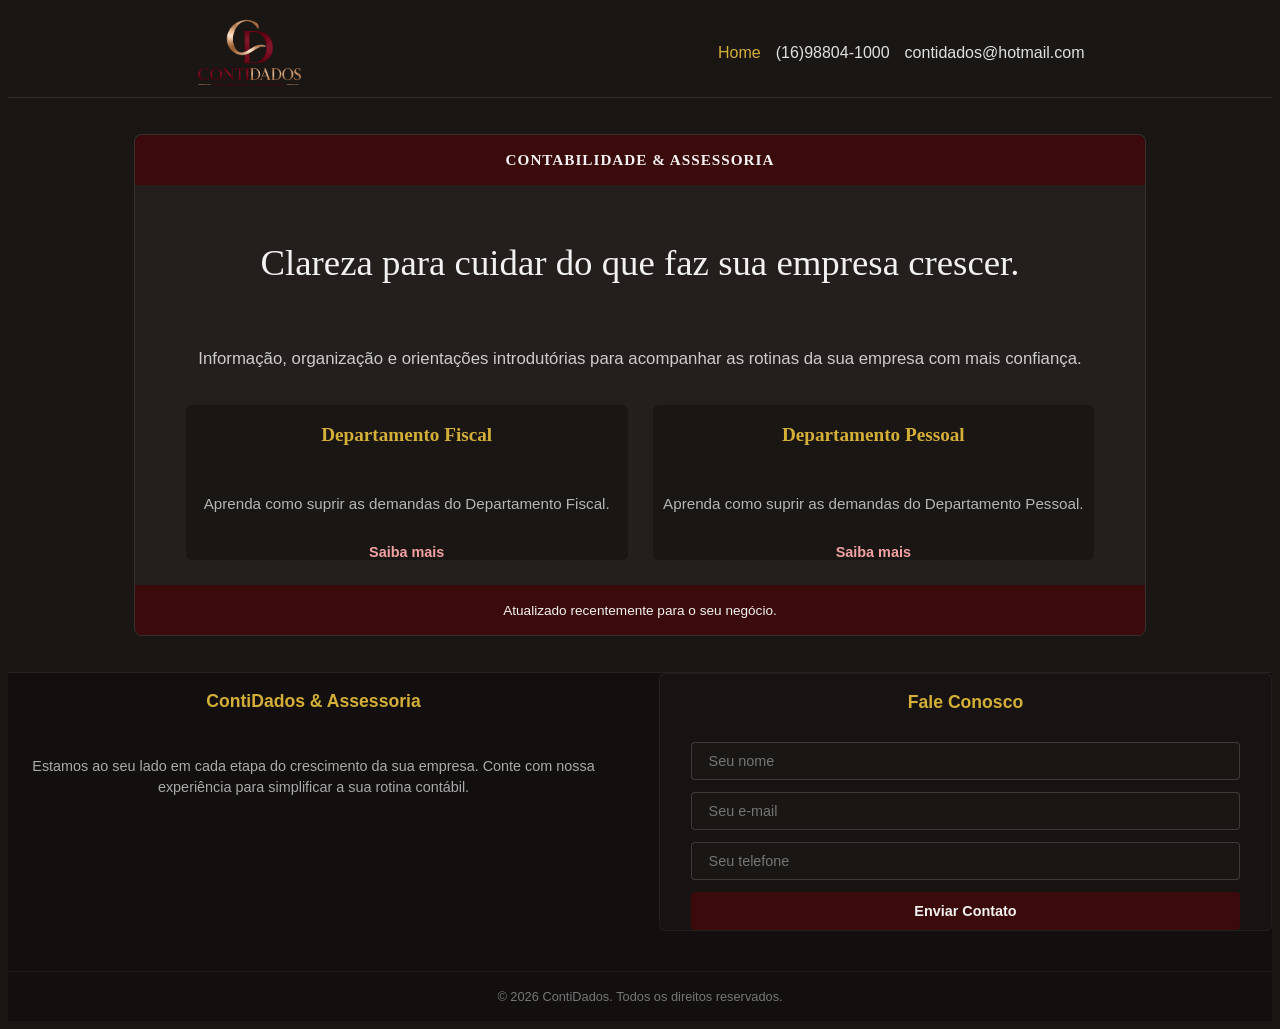
<file: index.html>
<!DOCTYPE html>
<html lang="pt-BR">
<head>
    <meta charset="UTF-8">
    <meta name="viewport" content="width=device-width, initial-scale=1.0">
    <title>ContiDados - Contabilidade & Assessoria</title>
    <link rel="stylesheet" href="style.css">
</head>
<body>

    <header class="topo-principal">
        <div class="logo-container">
            <img src="./midia/logo_contidados_transparente.png" alt="Logo ContiDados Contabilidade & Assessoria">
        </div>

        <nav class="menu-topo">
            <ul>
                <li><a href="#" class="ativo">Home</a></li>
                <li>
                    <a href="https://wa.me/5516988041000?text=Ol%C3%A1%2C%20Tudo%20bem%3F%20%20Gostaria%20de%20saber%20mais%20sobre%20os%20servi%C3%A7os%20da%20contabilidade." target="_blank" rel="noopener noreferrer">
                        (16)98804-1000
                    </a>
                </li>
                <li>
                    <a href="mailto:contidados@hotmail.com?subject=Tenho%20Interesse%20no%20seu%20Servi%C3%A7o&body=Ol%C3%A1%2C%20Tudo%20bem%3F%0A%0AGostaria%20de%20saber%20mais%20sobre%20os%20servi%C3%A7os%20da%20contabilidade.">
                        contidados@hotmail.com
                    </a>
                </li>
            </ul>
        </nav>
    </header>

    <br><br>

    <main class="conteudo-central">
        <article class="artigo-principal">

            <div class="artigo-topo">
                CONTABILIDADE & ASSESSORIA
            </div>

            <div class="conteudo-texto">
                <h1>Clareza para cuidar do que faz sua empresa crescer.</h1>

                <p>
                    Informação, organização e orientações introdutórias para acompanhar as rotinas da sua empresa com mais confiança.
                </p>

                <div class="cards-grid">
                    <div class="card-item">
                        <h3>Departamento Fiscal</h3>
                        <p>Aprenda como suprir as demandas do Departamento Fiscal.</p>
                        <a href="./dp_fiscal/dp_fiscal.html">Saiba mais</a>
                    </div>

                    <div class="card-item">
                        <h3>Departamento Pessoal</h3>
                        <p>Aprenda como suprir as demandas do Departamento Pessoal.</p>
                        <a href="./dp_pessoal/dp_pessoal.html">Saiba mais</a>
                    </div>
                </div>
            </div>

            <div class="artigo-rodape">
                Atualizado recentemente para o seu negócio.
            </div>

        </article>
    </main>

    <br><br>

    <footer class="rodape-principal">
        <div class="footer-info">
            <h3>ContiDados & Assessoria</h3>
            <p>
                Estamos ao seu lado em cada etapa do crescimento da sua empresa.
                Conte com nossa experiência para simplificar a sua rotina contábil.
            </p>
        </div>

        <div class="footer-form-container">
            <h3>Fale Conosco</h3>

            <form class="formulario-contato">
                <input type="text" name="nome" placeholder="Seu nome" aria-label="Seu nome" required>
                <input type="email" name="email" placeholder="Seu e-mail" aria-label="Seu e-mail" required>
                <input type="tel" name="telefone" placeholder="Seu telefone" aria-label="Seu telefone" required>
                <button type="submit">Enviar Contato</button>
            </form>
        </div>

        <div class="footer-direitos">
            <p>&copy; 2026 ContiDados. Todos os direitos reservados.</p>
        </div>
    </footer>

</body>
</html>
</file>
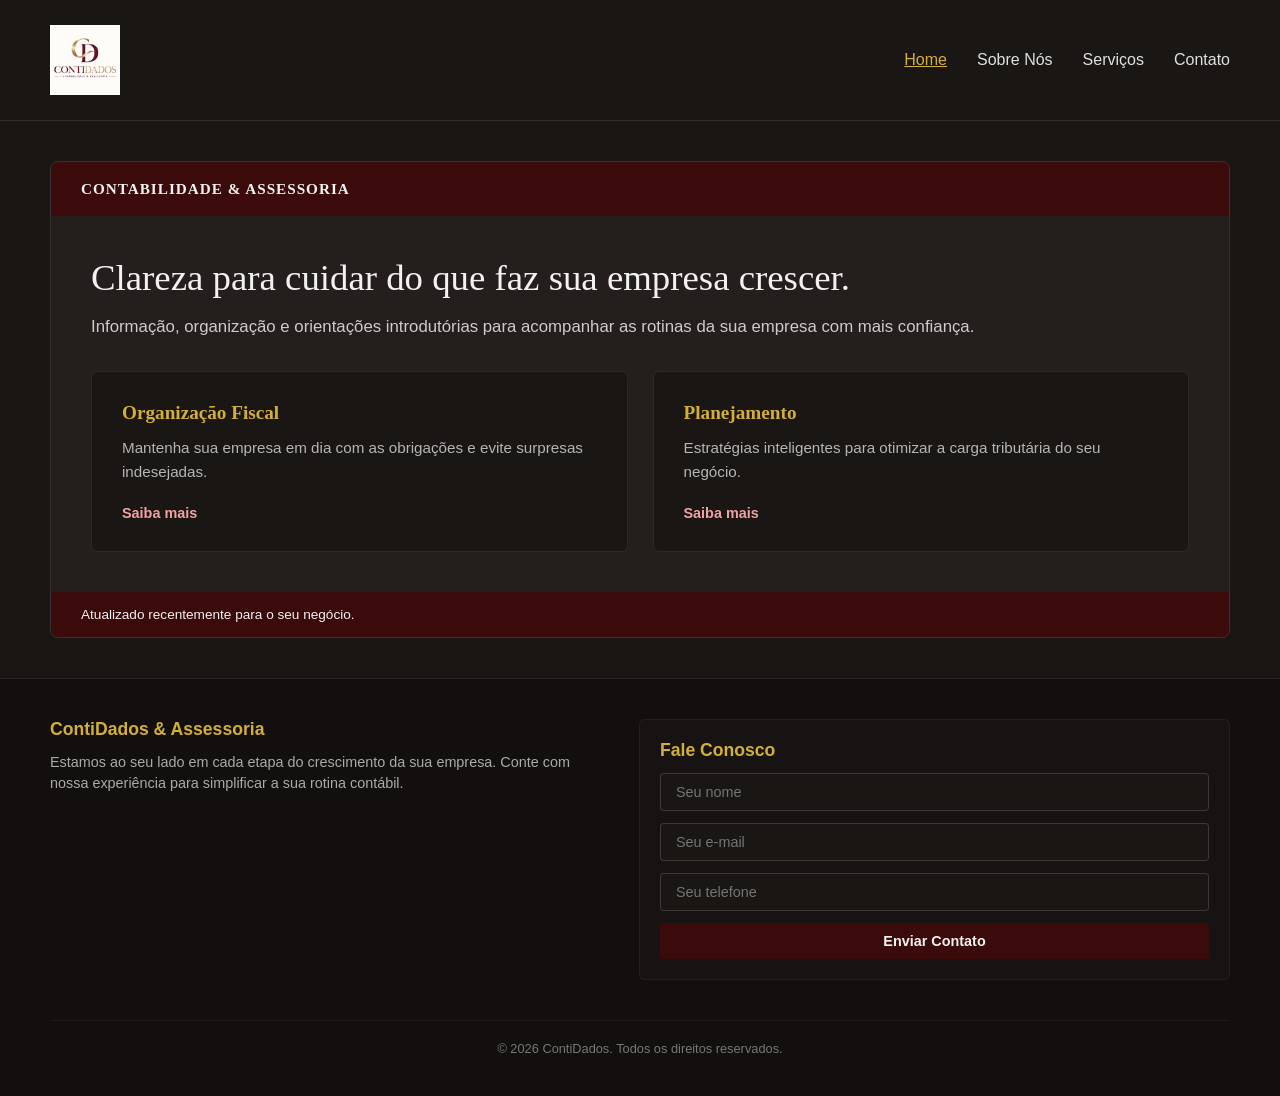
<file: codigo]/index.html>
<!DOCTYPE html>
<html lang="pt-BR">
<head>
    <meta charset="UTF-8">
    <meta name="viewport" content="width=device-width, initial-scale=1.0">
    <title>ContiDados - Contabilidade & Assessoria</title>
    <link rel="stylesheet" href="style.css">
</head>
<body>

    <!-- 1. TOPO PRINCIPAL (Header maior com Logo e Menu juntos em cima) -->
    <header class="topo-principal">
        <div class="logo-container">
            <img src="logo.png" alt="Logo ContiDados Contabilidade & Assessoria">
        </div>
        
        <!-- Menu de navegação integrado no topo -->
        <nav class="menu-topo">
            <ul>
                <li><a href="#" class="ativo">Home</a></li>
                <li><a href="#">Sobre Nós</a></li>
                <li><a href="#">Serviços</a></li>
                <li><a href="#">Contato</a></li>
            </ul>
        </nav>
    </header>

    <!-- 2. CONTEÚDO CENTRAL (<main> ocupando a tela de ponta a ponta) -->
    <main class="conteudo-central">
        <article class="artigo-principal">
            <div class="artigo-topo">
                CONTABILIDADE & ASSESSORIA
            </div>
            <div class="conteudo-texto">
                <h1>Clareza para cuidar do que faz sua empresa crescer.</h1>
                <p>Informação, organização e orientações introdutórias para acompanhar as rotinas da sua empresa com mais confiança.</p>
                
                <!-- Cards internos -->
                <div class="cards-grid">
                    <div class="card-item">
                        <h3>Organização Fiscal</h3>
                        <p>Mantenha sua empresa em dia com as obrigações e evite surpresas indesejadas.</p>
                        <a href="#">Saiba mais</a>
                    </div>
                    <div class="card-item">
                        <h3>Planejamento</h3>
                        <p>Estratégias inteligentes para otimizar a carga tributária do seu negócio.</p>
                        <a href="#">Saiba mais</a>
                    </div>
                </div>
            </div>
            <div class="artigo-rodape">
                Atualizado recentemente para o seu negócio.
            </div>
        </article>
    </main>

    <!-- 3. RODAPÉ (Footer unificado com as informações do antigo aside + Formulário de Contato) -->
    <footer class="rodape-principal">
        <div class="footer-info">
            <h3>ContiDados & Assessoria</h3>
            <p>Estamos ao seu lado em cada etapa do crescimento da sua empresa. Conte com nossa experiência para simplificar a sua rotina contábil.</p>
        </div>

        <!-- Formulário de Contato no rodapé -->
        <div class="footer-form-container">
            <h3>Fale Conosco</h3>
            <form class="formulario-contato">
                <input type="text" placeholder="Seu nome" required>
                <input type="email" placeholder="Seu e-mail" required>
                <input type="tel" placeholder="Seu telefone" required>
                <button type="submit">Enviar Contato</button>
            </form>
        </div>

        <div class="footer-direitos">
            <p>&copy; 2026 ContiDados. Todos os direitos reservados.</p>
        </div>
    </footer>

</body>
</html>
</file>
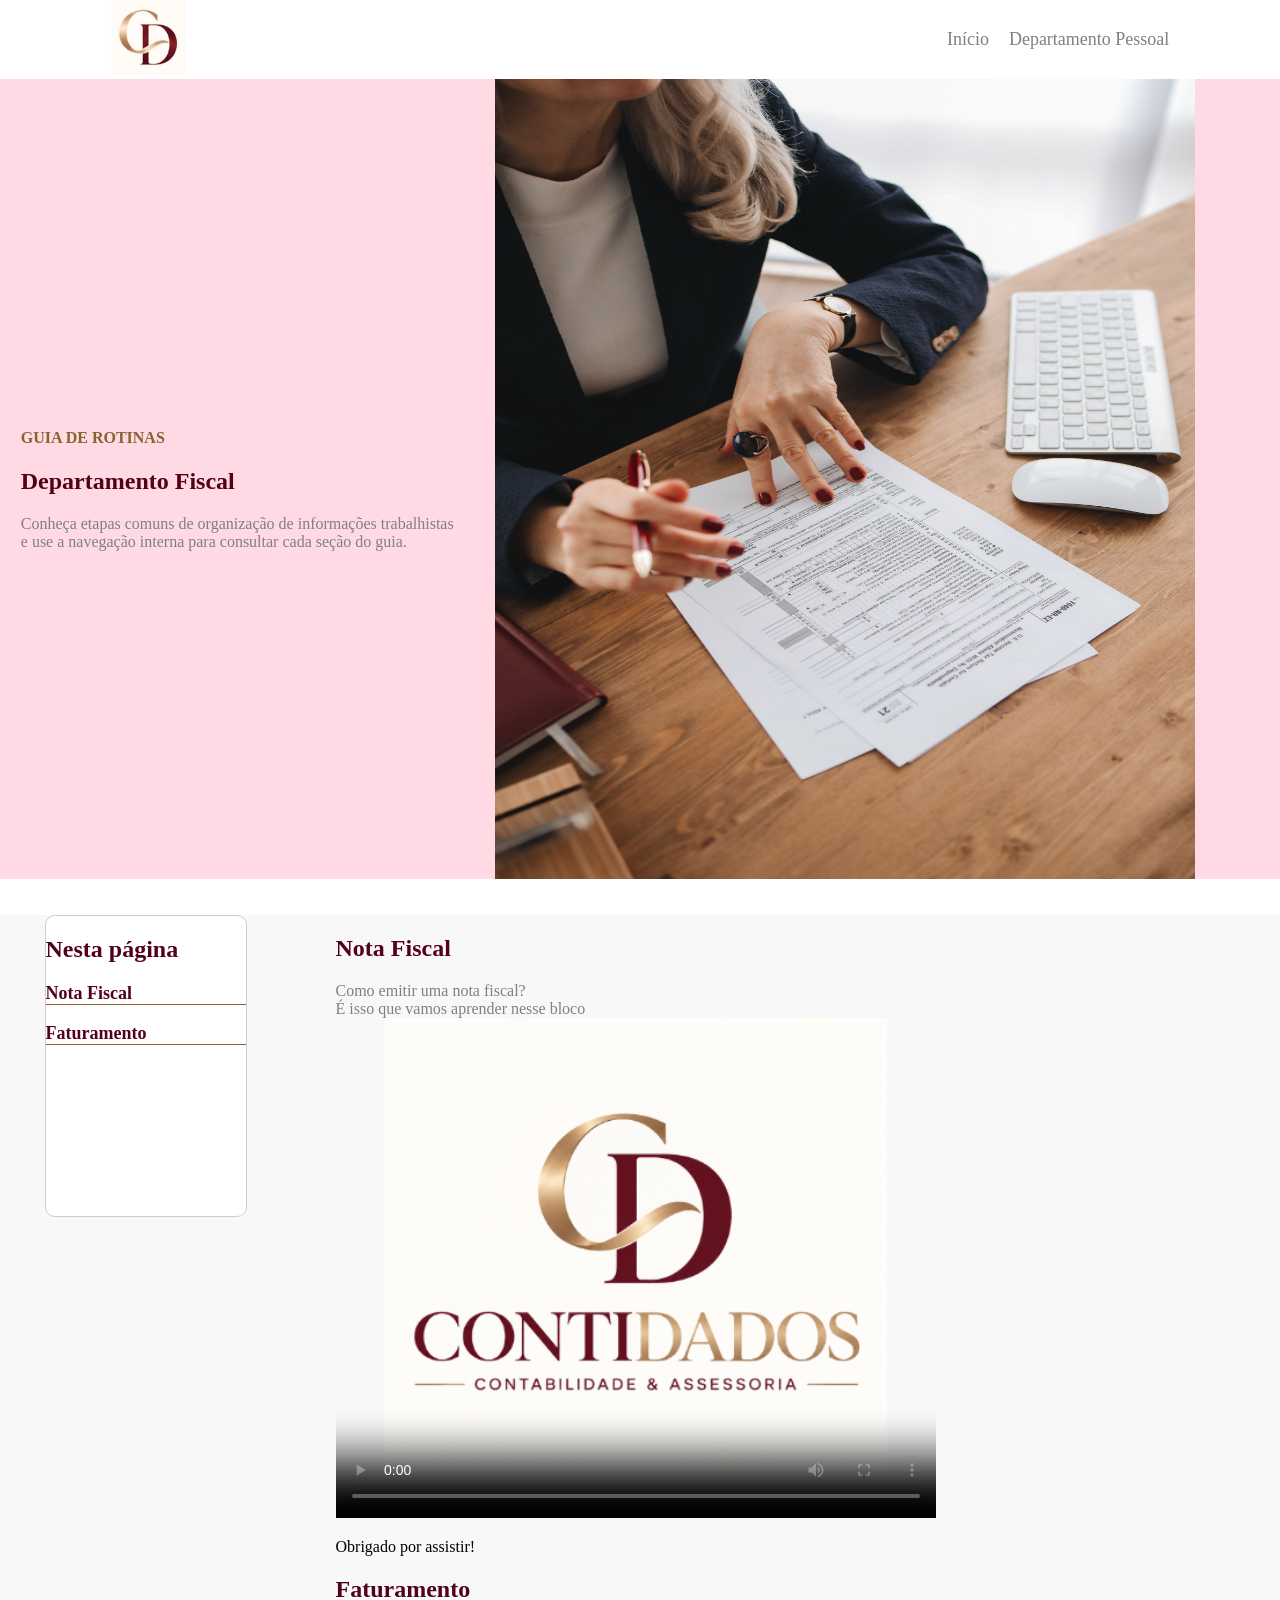
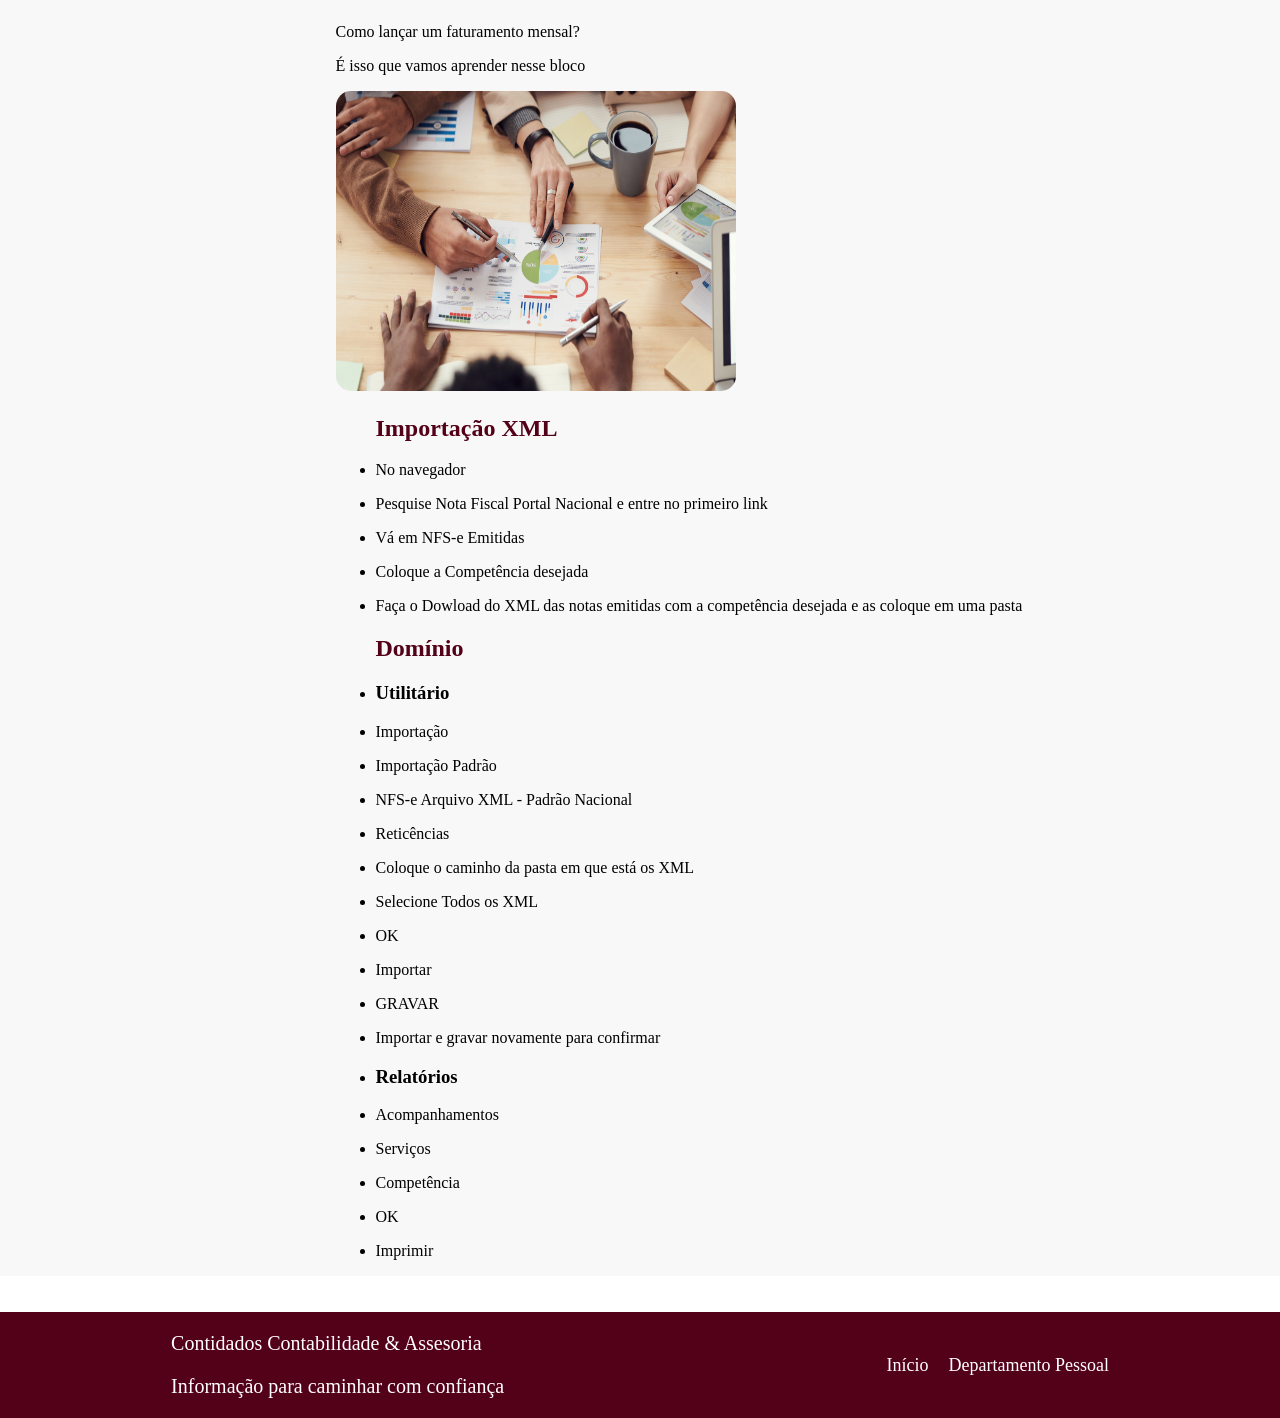
<file: dp_fiscal/dp_fiscal.html>
<!DOCTYPE html>
<html lang="pt-br">
<head>
    <meta charset="UTF-8">
    <meta name="viewport" content="width=device-width, initial-scale=1.0">
    <title>Dep Pessoal</title>
    <link rel="stylesheet" href="dp_fiscal.css">
    <link rel="icon" type="image/png" href="../midia/logo_contidados.png">
</head>
<body>
    <header>
        <div class="logo">
            <a href="../index.html">
                <img src="../midia/logo_contidados.png" height="75px" width="75px">
            </a>
        </div>
        <ul class="lista">
            <li><a href="../index.html" class="links_navegacao">Início</a></li>
            <li><a href="../dp_pessoal/dp_pessoal.html" class="links_navegacao">Departamento Pessoal</a></li>
        </ul>        
    </header>
    <section class="section_apresentacao">
        <div class="negocio">
            <div class="abertura">
                <h4>GUIA DE ROTINAS</h4>
                <h1>Departamento Fiscal</h1>
                <p class="paragrafos">Conheça etapas comuns de organização de informações trabalhistas</p>
                <p class="paragrafos">e use a navegação interna para consultar cada seção do guia.</p>
            </div>
            <img src="../midia/chefe.jpg" height="800px" width="700px">
        </div>
    </section>

    <br><br>

    <div class="secoes">
        <div>
            <nav class="navegacao">
                <h2>Nesta página</h2>
                <div>
                    <a href="#nota" class="linksMesmaPagina">Nota Fiscal</a>
                    <hr>
                </div>
                <br>
                <div>
                    <a href="#faturamento" class="linksMesmaPagina">Faturamento</a>
                    <hr>
                </div>
            </nav>
        </div>
        <div>
            <section id="nota" class="sections">
                <h2>Nota Fiscal</h2>
                <p class="paragrafos">Como emitir uma nota fiscal?</p>
                <p class="paragrafos">É isso que vamos aprender nesse bloco</p>
                <video src="../midia/nota_fiscal.mp4" height="500" width="600" controls poster="../midia/logo.png"></video>
                <p>Obrigado por assistir!</p>
            </section>
            <section id="faturamento">
                <h2>Faturamento</h2>
                <p>Como lançar um faturamento mensal? </p>
                <p>É isso que vamos aprender nesse bloco</p>
                <img src="../midia/planejando.jpg" height="300" width="400" style="border-radius: 15px;">
                <ul>
                    <h2>Importação XML</h2>
                    <li><p>No navegador</p></li>
                    <li><p>Pesquise Nota Fiscal Portal Nacional e entre no primeiro link</p></li>
                    <li><p>Vá em NFS-e Emitidas</p></li>
                    <li><p>Coloque a Competência desejada</p></li>
                    <li><p>Faça o Dowload do XML das notas emitidas com a competência desejada e as coloque em uma pasta</p></li>
                    <h2>Domínio</h2>
                    <li><h3>Utilitário</h3></li>
                    <li><p>Importação</p></li>
                    <li><p>Importação Padrão</p></li>
                    <li><p>NFS-e Arquivo XML - Padrão Nacional</p></li>
                    <li><p>Reticências</p></li>
                    <li><p>Coloque o caminho da pasta em que está os XML</p></li>
                    <li><p>Selecione Todos os XML</p></li>
                    <li><p>OK</p></li>
                    <li><p>Importar</p></li>
                    <li><p>GRAVAR</p></li>
                    <li><p>Importar e gravar novamente para confirmar</p></li>

                    <li><h3>Relatórios</h3></li>
                    <li><p>Acompanhamentos</p></li>
                    <li><p>Serviços</p></li>
                    <li><p>Competência</p></li>
                    <li><p>OK</p></li>
                    <li><p>Imprimir</p></li>
                    
                </ul>
            </section>
        </div>
    </div>
    <br><br>
    <footer class="container-footer">
        <div>
            <p class="paragrafo_footer">Contidados Contabilidade & Assesoria</p>
            <p class="paragrafo_footer">Informação para caminhar com confiança</p>
        </div>
            <ul class="lista">
                <li><a href="../index.html" class="links_navegacao"  style="color: white;">Início</a></li>
                <li><a href="../dp_pessoal/dp_pessoal.html" class="links_navegacao"  style="color: white;">Departamento Pessoal</a></li>
            </ul>
    </footer>
</body>
</html>
</file>
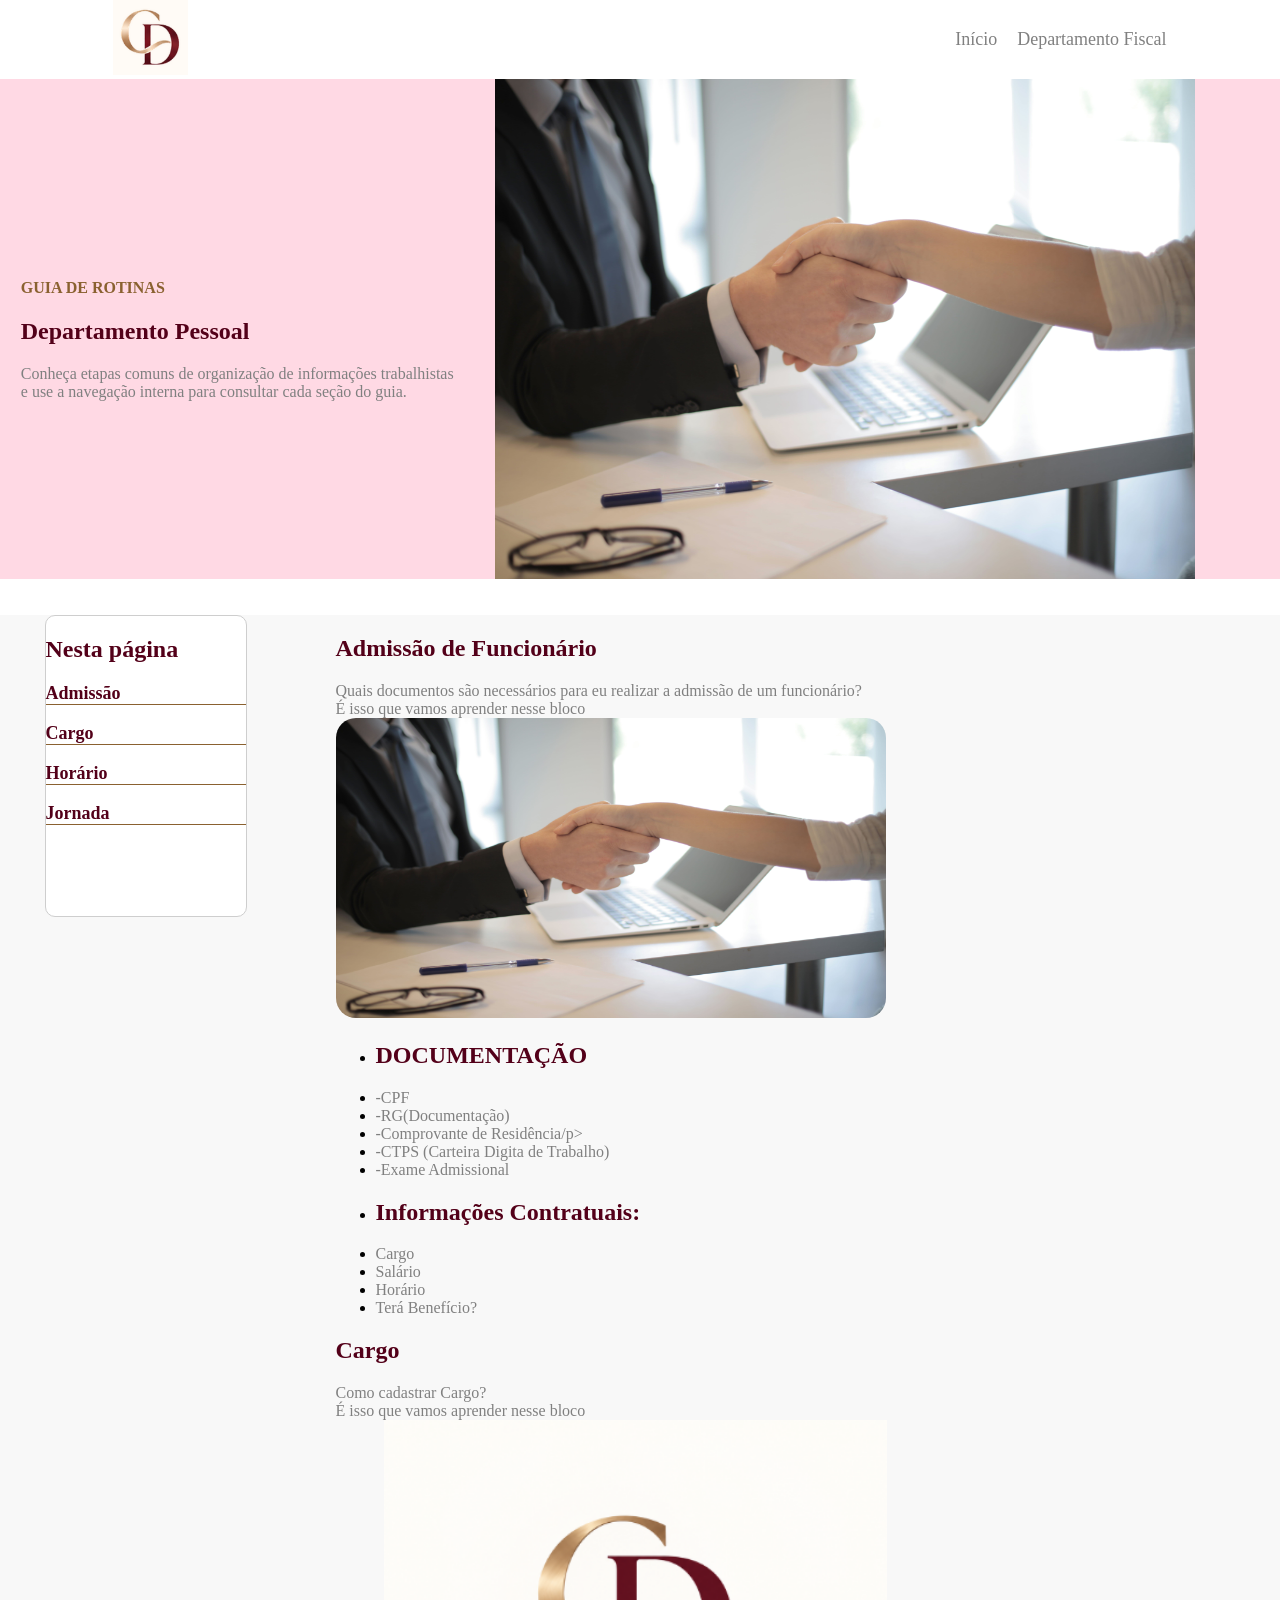
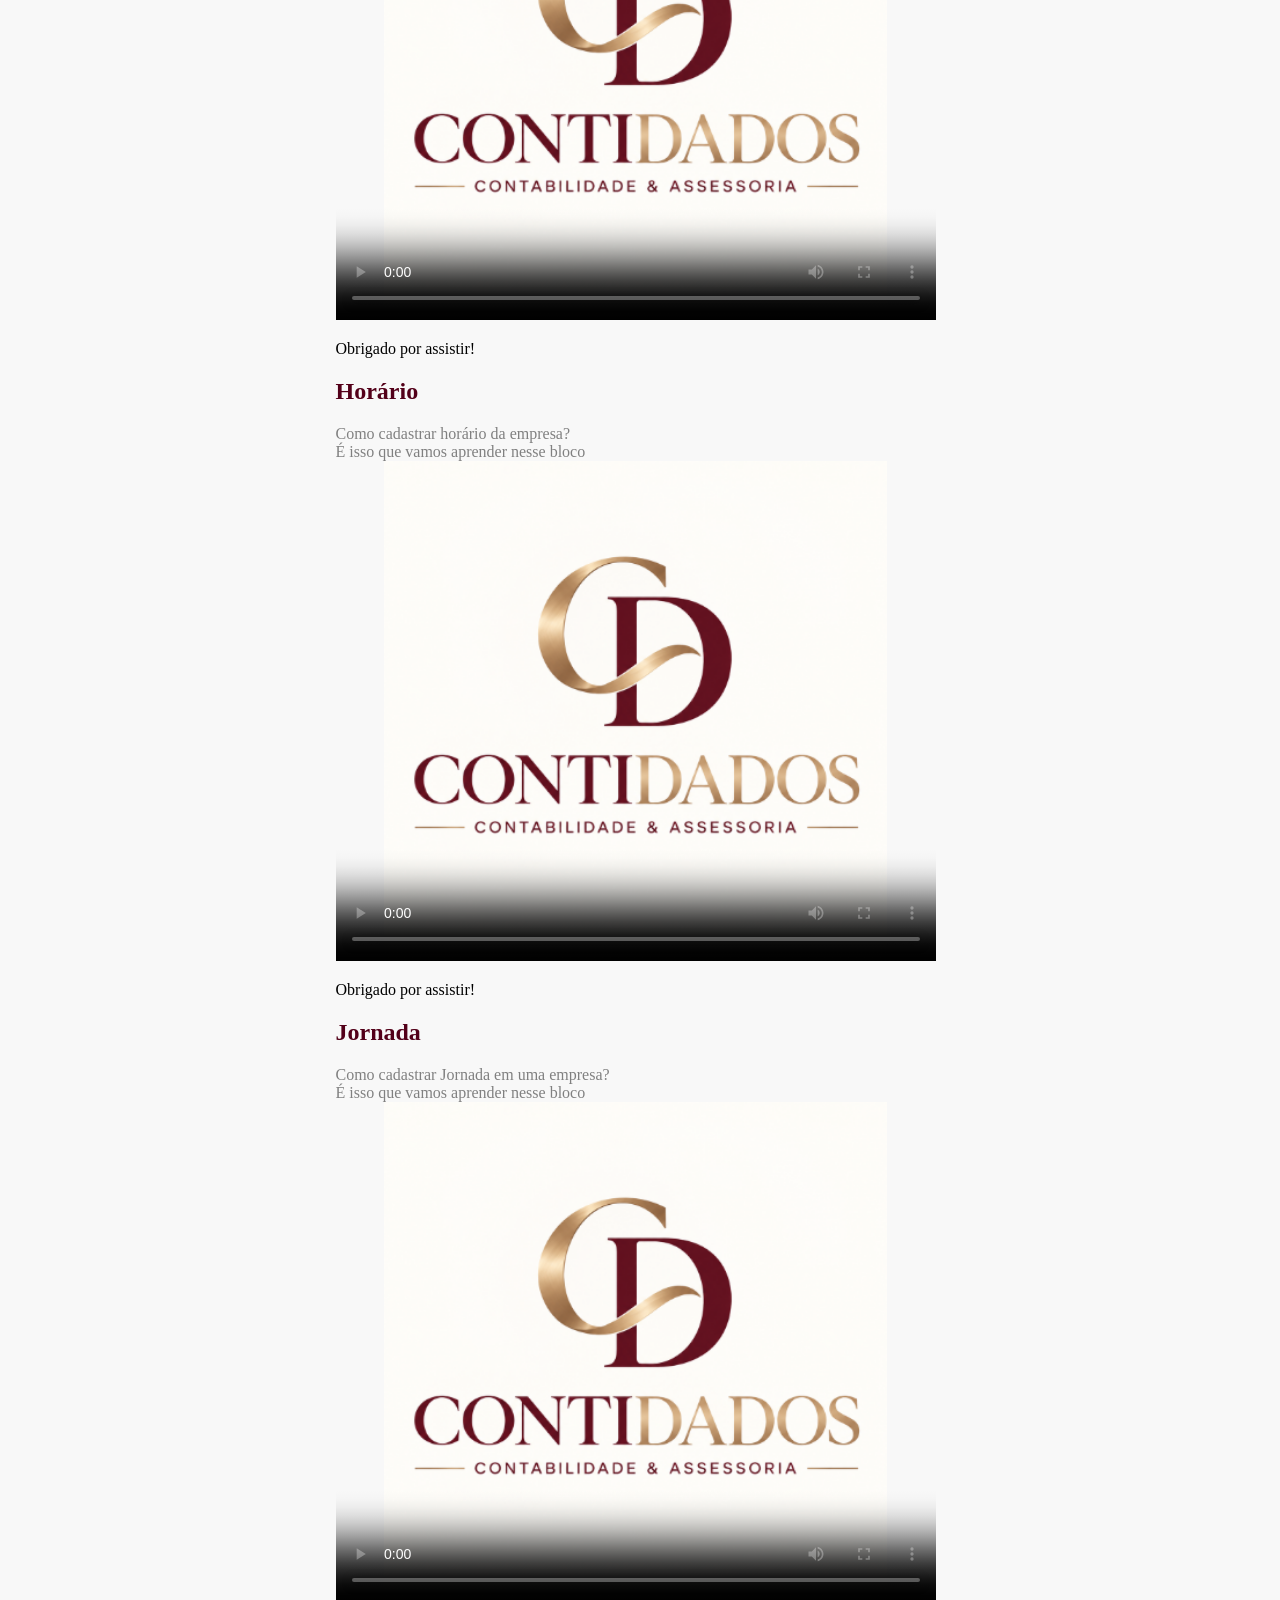
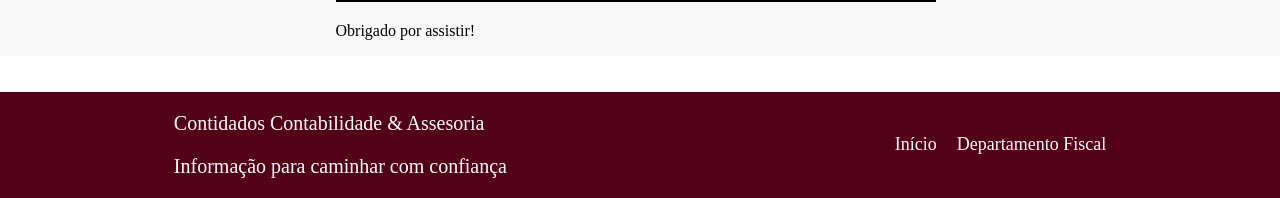
<file: dp_pessoal/dp_pessoal.html>
<!DOCTYPE html>
<html lang="pt-br">
<head>
    <meta charset="UTF-8">
    <meta name="viewport" content="width=device-width, initial-scale=1.0">
    <title>Dep Pessoal</title>
    <link rel="stylesheet" href="dp_pessoal.css">
    <link rel="icon" type="image/png" href="../midia/logo_contidados.png">
</head>
<body>
    <header>
        <div>
            <a href="../index.html">
                <img src="../midia/logo_contidados.png" height="75px" width="75px">
            </a>
        </div>
        <ul class="lista">
            <li><a href="../index.html" class="links_navegacao">Início</a></li>
            <li><a href="../dp_fiscal/dp_fiscal.html" class="links_navegacao">Departamento Fiscal</a></li>
        </ul>        
    </header>
    <section class="section_apresentacao">
        <div class="negocio">
            <div class="abertura">
                <h4>GUIA DE ROTINAS</h4>
                <h1>Departamento Pessoal</h1>
                <p class="paragrafos">Conheça etapas comuns de organização de informações trabalhistas</p>
                <p class="paragrafos">e use a navegação interna para consultar cada seção do guia.</p>
            </div>
            <img src="../midia/negocio.jpg" height="500px" width="700px">
        </div>
    </section>

    <br>
    <br>

    <div class="secoes">
        <nav class="navegacao">
            <h2>Nesta página</h2>
            <div>
                <a href="#admissao" class="linksMesmaPagina">Admissão</a>
                <hr>
            </div>
            <br>
            <div>
                <a href="#cargo" class="linksMesmaPagina">Cargo</a>
                <hr>
            </div>
            <br>
            <div>
                <a href="#horario" class="linksMesmaPagina">Horário</a>
                <hr>
            </div>
            <br>
            <div>
                <a href="#jornada" class="linksMesmaPagina">Jornada</a>
                <hr>
            </div>
        </nav>
        <div>
            <section id="admissao" class="sections">
                <h1>Admissão de Funcionário</h1>
                <p class="paragrafos">Quais documentos são necessários para eu realizar a admissão de um funcionário?</p>
                <p class="paragrafos">É isso que vamos aprender nesse bloco</p>
                <img src="../midia/negocio.jpg" height="300" width="550" style="border-radius: 20px;">
                <ul>
                    <li><h2>DOCUMENTAÇÃO</h2></li>
                    <li><p class="paragrafos">-CPF</p></li>
                    <li><p class="paragrafos">-RG(Documentação)</p></li>
                    <li><p class="paragrafos">-Comprovante de Residência/p></li>
                    <li><p class="paragrafos">-CTPS (Carteira Digita de Trabalho)</p></li>
                    <li><p class="paragrafos">-Exame Admissional</p></li>
                    <li><h2>Informações Contratuais:</h2></li>
                    <li><p class="paragrafos">Cargo</p></li>
                    <li><p class="paragrafos">Salário</p></li>
                    <li><p class="paragrafos">Horário</p></li>
                    <li><p class="paragrafos">Terá Benefício?</p></li>
                </ul>
            </section>
            <section id="cargo">
                <h1>Cargo</h1>
                <p class="paragrafos">Como cadastrar Cargo? </p>
                <p class="paragrafos">É isso que vamos aprender nesse bloco</p>
                <video src="../midia/cargos.mp4" height="500" width="600" controls poster="../midia/logo.png"></video>
                <p>Obrigado por assistir!</p>
            </section>
            <section id="horario">
                <h1>Horário</h1>
                <p class="paragrafos">Como cadastrar horário da empresa?</p>
                <p class="paragrafos">É isso que vamos aprender nesse bloco</p>
                <video src="../midia/horario.mp4" height="500" width="600" controls poster="../midia/logo.png"></video>
                <p>Obrigado por assistir!</p>
            </section>
            <section id="jornada"> 
                <h1>Jornada</h1>
                <p class="paragrafos">Como cadastrar Jornada em uma empresa?</p>
                <p class="paragrafos">É isso que vamos aprender nesse bloco</p>
                <video src="../midia/jornada.mp4" height="500" width="600" controls poster="../midia/logo.png"></video>
                <p>Obrigado por assistir!</p>
            </section>
        </div>
    </div>  
    <br><br>
    <footer class="container-footer">
        <div>
            <p class="paragrafo_footer">Contidados Contabilidade & Assesoria</p>
            <p class="paragrafo_footer">Informação para caminhar com confiança</p>
        </div>
            <ul class="lista">
                <li><a href="../index.html" class="links_navegacao"  style="color: white;">Início</a></li>
                <li><a href="../dp_fiscal/dp_fiscal.html" class="links_navegacao"  style="color: white;">Departamento Fiscal</a></li>
            </ul>
    </footer>
</body>
</html>
</file>
<file: style.css>
* {
    box-sizing: border-box;
}

body {
    background-color: #1a1614;
    color: #f2f2f2;
    font-family: 'Georgia', serif;
    display: flex;
    flex-direction: column;
    min-height: 100vh;
}

.topo-principal {
    background-color: #1a1614;
    border-bottom: 1px solid rgba(255, 255, 255, 0.1);
    display: flex;
    justify-content: space-around;
    align-items: center;
    min-height: 90px;
}

.logo-container img {
    height: 70px;
    width: auto;
    display: block;
}

.menu-topo ul {
    list-style: none;
    display: flex;
    column-gap: 15px;
}

.menu-topo ul li a {
    text-decoration: none;
    color: #e0e0e0;
    font-family: sans-serif;
    font-size: 1rem;
    transition: color 0.2s;
}

.menu-topo ul li a:hover,
.menu-topo ul li a.ativo {
    color: #d4af37;
}

.conteudo-central {
    flex: 1;
    background-color: #1a1614;
    display: flex;
    flex-direction: column;
    align-items: center;
}

.artigo-principal {
    background-color: #241f1d;
    border: 1px solid rgba(255, 255, 255, 0.08);
    border-radius: 8px;
    display: flex;
    flex-direction: column;
    overflow: hidden;
    width: 80%;
}

.artigo-topo {
    background-color: #3b0a0a;
    color: #f2f2f2;
    width: auto;
    text-align: center;
    align-content: center;
    height: 50px;
    font-weight: bold;
    font-size: 0.95rem;
    letter-spacing: 1px;
}

.conteudo-texto {
    min-height: 400px;
    display: flex;
    flex-direction: column;
    align-items: center;
    justify-content: center;
    gap: 15px;
    text-align: center;
}

.conteudo-texto h1 {
    font-size: 2.3rem;
    font-weight: normal;
}

.conteudo-texto p {
    color: #cccccc;
    font-family: sans-serif;
    line-height: 1.6;
    font-size: 1.05rem;
}

.cards-grid {
    display: flex;
    gap: 25px;
    flex-wrap: wrap;
    width: 90%;
}

.card-item {
    background-color: #1a1614;
    text-align: center;
    min-height: 150px;
    border-radius: 6px;
    flex: 1;
    min-width: 300px;
    display: flex;
    flex-direction: column;
    justify-content: space-around;
    align-items: center;
    gap: 12px;
}

.card-item h3 {
    color: #d4af37;
    font-size: 1.2rem;
}

.card-item p {
    font-size: 0.95rem;
    font-family: sans-serif;
    color: #b5b5b5;
}

.card-item a {
    color: #f2a2a2;
    text-decoration: none;
    font-family: sans-serif;
    font-size: 0.9rem;
    font-weight: bold;
}

.artigo-rodape {
    background-color: #3b0a0a;
    color: #f2f2f2;
    text-align: center;
    align-content: center;
    height: 50px;
    font-family: sans-serif;
    font-size: 0.85rem;
}

.rodape-principal {
    background-color: #120f0e;
    color: #cccccc;
    text-align: center;
    align-content: center;
    width: 100%;
    display: flex;
    flex-wrap: wrap;
    justify-content: space-around;
    align-items: flex-start;
    gap: 40px;
    border-top: 1px solid rgba(255, 255, 255, 0.08);
    font-family: sans-serif;
}

.footer-info {
    flex: 1;
    min-width: 250px;
    display: flex;
    flex-direction: column;
    align-items: center;
    gap: 12px;
}

.footer-info h3 {
    color: #d4af37;
    font-size: 1.1rem;
}

.footer-info p {
    font-size: 0.9rem;
    line-height: 1.5;
    color: #aaaaaa;
}

.footer-form-container {
    flex: 1;
    min-width: 280px;
    background-color: rgba(255, 255, 255, 0.02);
    min-height: 220px;
    border-radius: 6px;
    border: 1px solid rgba(255, 255, 255, 0.05);
    display: flex;
    flex-direction: column;
    justify-content: center;
    gap: 12px;
}

.footer-form-container h3 {
    color: #d4af37;
    font-size: 1.1rem;
}

.formulario-contato {
    display: flex;
    flex-direction: column;
    gap: 12px;
    width: 90%;
    align-self: center;
}

.formulario-contato input {
    background-color: #1a1614;
    border: 1px solid rgba(255, 255, 255, 0.15);
    min-height: 38px;
    border-radius: 4px;
    color: #f2f2f2;
    font-size: 0.9rem;
    text-indent: 15px;
}

.formulario-contato input:focus {
    outline: none;
    border-color: #d4af37;
}

.formulario-contato button {
    background-color: #3b0a0a;
    color: #f2f2f2;
    border: none;
    min-height: 38px;
    border-radius: 4px;
    cursor: pointer;
    font-weight: bold;
    font-size: 0.9rem;
    transition: background-color 0.2s;
}

.formulario-contato button:hover {
    background-color: #520e0e;
}

.footer-direitos {
    width: 100%;
    text-align: center;
    border-top: 1px solid rgba(255, 255, 255, 0.05);
    min-height: 50px;
    align-content: center;
    font-size: 0.8rem;
    color: #777777;
}
</file>
<file: codigo]/style.css>
/* Reset global básico */
* {
    margin: 0;
    padding: 0;
    box-sizing: border-box;
}

body {
    background-color: #1a1614; /* Fundo geral escuro */
    color: #f2f2f2;            /* Texto claro */
    font-family: 'Georgia', serif;
    display: flex;
    flex-direction: column;
    min-height: 100vh;
}

/* 1. TOPO PRINCIPAL (Header maior com Logo e Menu lado a lado) */
.topo-principal {
    background-color: #1a1614;
    padding: 25px 50px; /* Header mais espaçoso */
    border-bottom: 1px solid rgba(255, 255, 255, 0.1);
    display: flex;
    justify-content: space-between; /* Logo na esquerda, menu na direita */
    align-items: center;
}

/* Logo maior */
.logo-container img {
    height: 70px; /* Logo aumentada conforme pedido */
    width: auto;
    display: block;
}

/* Menu de navegação no topo */
.menu-topo ul {
    list-style: none;
    display: flex;
    gap: 30px;
}

.menu-topo ul li a {
    text-decoration: none;
    color: #e0e0e0;
    font-family: sans-serif;
    font-size: 1rem;
    transition: color 0.2s;
}

.menu-topo ul li a:hover, 
.menu-topo ul li a.ativo {
    color: #d4af37; /* Detalhe dourado */
    text-decoration: underline;
}

/* 2. CONTEÚDO CENTRAL (<main> de ponta a ponta, sem colunas nas laterais) */
.conteudo-central {
    flex: 1;
    background-color: #1a1614;
    padding: 40px 50px;
    display: flex;
    flex-direction: column;
}

.artigo-principal {
    background-color: #241f1d;
    border: 1px solid rgba(255, 255, 255, 0.08);
    border-radius: 8px;
    display: flex;
    flex-direction: column;
    overflow: hidden;
    width: 100%;
}

.artigo-topo {
    background-color: #3b0a0a; /* Tom de vinho/bordô elegante */
    color: #f2f2f2;
    padding: 18px 30px;
    font-weight: bold;
    font-size: 0.95rem;
    letter-spacing: 1px;
}

.conteudo-texto {
    padding: 40px;
}

.conteudo-texto h1 {
    font-size: 2.3rem;
    margin-bottom: 15px;
    font-weight: normal;
}

.conteudo-texto p {
    color: #cccccc;
    font-family: sans-serif;
    line-height: 1.6;
    margin-bottom: 30px;
    font-size: 1.05rem;
}

/* Cards internos organizados lado a lado */
.cards-grid {
    display: flex;
    gap: 25px;
    flex-wrap: wrap;
}

.card-item {
    background-color: #1a1614;
    border: 1px solid rgba(255, 255, 255, 0.08);
    padding: 30px;
    border-radius: 6px;
    flex: 1;
    min-width: 250px;
    display: flex;
    flex-direction: column;
    justify-content: space-between;
}

.card-item h3 {
    color: #d4af37;
    margin-bottom: 12px;
    font-size: 1.2rem;
}

.card-item p {
    font-size: 0.95rem;
    margin-bottom: 20px;
    font-family: sans-serif;
    color: #b5b5b5;
}

.card-item a {
    color: #f2a2a2;
    text-decoration: none;
    font-family: sans-serif;
    font-size: 0.9rem;
    font-weight: bold;
}

.artigo-rodape {
    background-color: #3b0a0a;
    color: #f2f2f2;
    padding: 15px 30px;
    font-family: sans-serif;
    font-size: 0.85rem;
}

/* 3. RODAPÉ (Footer unificado com texto do aside + Formulário) */
.rodape-principal {
    background-color: #120f0e;
    color: #cccccc;
    padding: 40px 50px;
    display: flex;
    flex-wrap: wrap;
    justify-content: space-between;
    align-items: flex-start;
    gap: 40px;
    border-top: 1px solid rgba(255, 255, 255, 0.08);
    font-family: sans-serif;
}

.footer-info {
    flex: 1;
    min-width: 250px;
}

.footer-info h3 {
    color: #d4af37;
    margin-bottom: 12px;
    font-size: 1.1rem;
}

.footer-info p {
    font-size: 0.9rem;
    line-height: 1.5;
    color: #aaaaaa;
}

/* Estilização do Formulário no Rodapé */
.footer-form-container {
    flex: 1;
    min-width: 280px;
    background-color: rgba(255, 255, 255, 0.02);
    padding: 20px;
    border-radius: 6px;
    border: 1px solid rgba(255, 255, 255, 0.05);
}

.footer-form-container h3 {
    color: #d4af37;
    margin-bottom: 12px;
    font-size: 1.1rem;
}

.formulario-contato {
    display: flex;
    flex-direction: column;
    gap: 12px;
}

.formulario-contato input {
    background-color: #1a1614;
    border: 1px solid rgba(255, 255, 255, 0.15);
    padding: 10px 15px;
    border-radius: 4px;
    color: #f2f2f2;
    font-size: 0.9rem;
}

.formulario-contato input:focus {
    outline: none;
    border-color: #d4af37;
}

.formulario-contato button {
    background-color: #3b0a0a;
    color: #f2f2f2;
    border: none;
    padding: 10px;
    border-radius: 4px;
    cursor: pointer;
    font-weight: bold;
    font-size: 0.9rem;
    transition: background-color 0.2s;
}

.formulario-contato button:hover {
    background-color: #520e0e;
}

.footer-direitos {
    width: 100%;
    text-align: center;
    border-top: 1px solid rgba(255, 255, 255, 0.05);
    padding-top: 20px;
    font-size: 0.8rem;
    color: #777777;
}
</file>
<file: dp_fiscal/dp_fiscal.css>
:root{
    --dourado: #8A6130;
    --bordo: #530019;
    --escrita: grey;
    --transicaogrey: rgb(122, 70, 70);
    --footerColor: white;
    --fundoSection: #ffd9e4;
    --fundoTutoriais: #f8f8f8;
}
body{
    margin: 0;
    padding: 0;
}
header{
    display: flex;
    justify-content: space-around;
    gap: 500px;
}
.lista{
    list-style: none;
    align-items:center;
    display: flex;
    gap: 20px;
}
.links_navegacao{
    text-decoration: none;
    color: var(--escrita);
    font-size: 18px;
}
.links_navegacao:hover{
    color: var(--transicaogrey);
    transition: 0.3s;
}
.section_apresentacao{
    background-color: var(--fundoSection);
}
.negocio{
    display: flex;
    justify-content:space-around;
    width: 95%;
}
.abertura{
    align-content: center;
}
.secoes{
    background-color: var(--fundoTutoriais);
    display: flex;
    justify-content:space-around;
}
.navegacao{
    width: 200px;
    justify-items: center;
    height: 300px;  
    border: 1px rgb(206, 206, 206) solid;
    border-radius: 10px;
    background-color: white;
}
.sections{
    width: 900px;
}
.paragrafos{
    color: var(--escrita);
    margin: 0;
    padding: 0;
}
.container-footer{
    justify-content: space-around;
}
.paragrafo_footer{
    color: var(--footerColor);
    font-family:'Calibri';
    font-size: 20px;
}

h4{
    color: var(--dourado);
}
h1, h2{
    color: var(--bordo);
}
.linksMesmaPagina{
    text-decoration: none;
    color: var(--bordo);
    font-weight: bolder;
    font-size: 18px;
}
hr{
    margin: 0;
    border: none;
    width: auto;
    height: 1px;
    background-color: var(--dourado);

}
a {
  width: 200px;          
  text-align: center;    
}

footer{
    background-color: var(--bordo);
    display: flex;
}
</file>
<file: dp_pessoal/dp_pessoal.css>
:root{
    --dourado: #8A6130;
    --bordo: #530019;
    --escrita: grey;
    --transicaogrey: rgb(122, 70, 70);
    --footerColor: white;
    --fundoSection: #ffd9e4;
    --fundoTutoriais: #f8f8f8;
}
body{
    margin: 0;
    padding: 0;
}
header{
    display: flex;
    justify-content: space-around;
    gap: 500px;
}
.lista{
    list-style: none;
    align-items:center;
    display: flex;
    gap: 20px;
}
.links_navegacao{
    text-decoration: none;
    color: var(--escrita);
    font-size: 18px;
}
.links_navegacao:hover{
    color: var(--transicaogrey);
    transition: 0.3s;
}
.section_apresentacao{
    background-color: var(--fundoSection);
}
.negocio{
    display: flex;
    justify-content:space-around;
    width: 95%;
}
.abertura{
    align-content: center;
}
.secoes{
    background-color: var(--fundoTutoriais);
    display: flex;
    justify-content:space-around;
}
.navegacao{
    width: 200px;
    justify-items: center;
    height: 300px;  
    border: 1px rgb(206, 206, 206) solid;
    border-radius: 10px;
    background-color: white;
}
.div_selecoes{
    padding: 10px;
    width: fit-content;
}
.sections{
    width: 900px;
}
.paragrafos{
    color: var(--escrita);
    margin: 0;
    padding: 0;
}
.container-footer{
    justify-content: space-around;
}
.paragrafo_footer{
    color: var(--footerColor);
    font-family:'Calibri';
    font-size: 20px;
}
h4{
    color: var(--dourado);
}
h1, h2{
    color: var(--bordo);
}
.linksMesmaPagina{
    text-decoration: none;
    color: var(--bordo);
    font-weight: bolder;
    font-size: 18px;
}
hr{
    margin: 0;
    border: none;
    width: auto;
    height: 1px;
    background-color: var(--dourado);

}
a {
  width: 200px;          
  text-align: center;    
}

footer{
    background-color: var(--bordo);
    display: flex;
}
</file>
